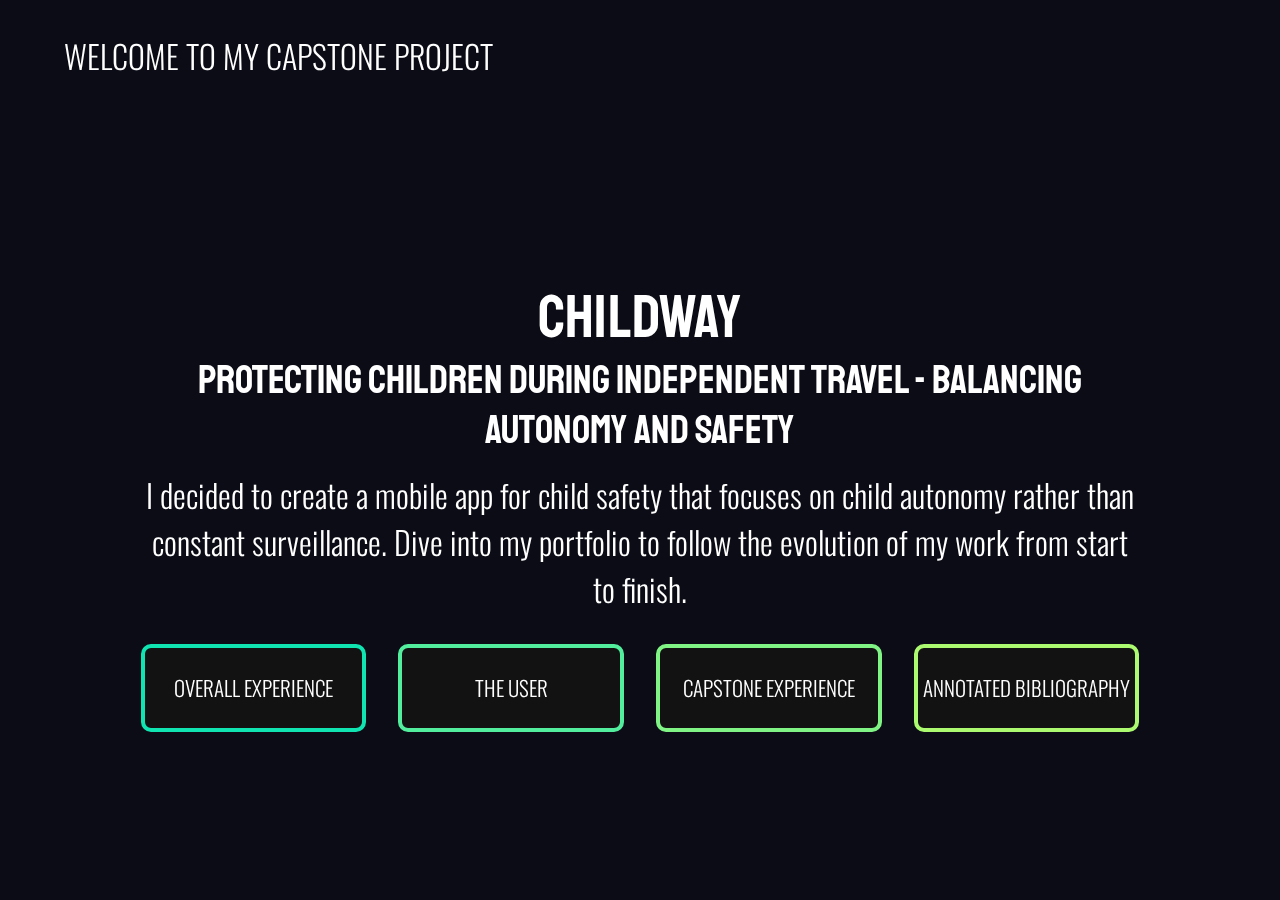
<file: index.html>
<!DOCTYPE html>
<html lang="en">
<head>
    <meta charset="UTF-8">
    <meta name="viewport" content="width=device-width, initial-scale=1.0">
    <title>ChildWay</title>
    <link rel="stylesheet" href="style.css">
</head>
<body>
    <header class="home-header">
        <h1 class="welcome-text">WELCOME TO MY CAPSTONE PROJECT</h1>
    </header>
    <main>
        <div class="main-container">
            <div class="project-title"> 
                <h1 class="app-name">ChildWay</h1>
                <h2 class="sub-title">Protecting Children During Independent Travel - Balancing Autonomy and Safety</h2>
            </div>
            <h3 class="project-description">I decided to create a mobile app for child safety that focuses on child autonomy rather than constant surveillance. Dive into my portfolio to follow the evolution of my work from start to finish.</h3>
            <div class="page-buttons">
                <a id="overall-btn" href="./tabs/overall.html">OVERALL EXPERIENCE</a>
                <a id="user-btn" href="./tabs/user.html">THE USER</a>
                <a id="experience-btn" href="./tabs/experience.html">CAPSTONE EXPERIENCE</a>
                <a id="bibliography-btn" href="./tabs/bibliography.html">ANNOTATED BIBLIOGRAPHY</a>
            </div>
        </div>
    </main>
</body>
</html>
</file>
<file: style.css>
@import url('https://fonts.googleapis.com/css2?family=Cal+Sans&family=Oswald:wght@200..700&family=Staatliches&display=swap');

:root {
    --primary-color: #10E5B2;
    --primary-accent: #acfa70;
    --secondary-color: #FF6F52;
    --tertiary-color: #0B0C15;
}

/* All pages */

html, body {
    margin: 0;
    height: 100%;
}

body {
    display: flex;
    flex-direction: column;
    background-color: var(--tertiary-color);
}

header {
    display: flex;
    align-items: center;
    justify-content: space-between;
    margin: 0;
    padding: 2rem 4rem;
}

header .title {
    font-size: 40px;
    color: white;
    text-decoration: none;
    font-family: "Staatliches", sans-serif;
    font-weight: 400;
    font-style: normal;
}

nav {
    display: flex;
    gap: 2rem;
}

nav a {
    position: relative;
    font-size: larger;
    text-decoration: none;
    color: white;
    font-family: "Oswald", sans-serif;
    font-optical-sizing: auto;
    font-weight: 200;
    font-style: normal;
}

nav a::after {
    content: "";
    position: absolute;
    left: 0;
    bottom: -4px;
    width: 0;
    height: 3px;
    transition: all 300ms ease-in-out;
}

nav a:hover::after {
    width: 100%;
}

nav .overall-tab::after {
    background-color: var(--primary-color);
}

nav .user-tab::after {
    background-color: #53ee9d;
}

nav .experience-tab::after {
    background-color: #80f586;
}

nav .bibliography-tab::after {
    background-color: var(--primary-accent);
}

nav a.active::after {
    width: 100%;
}

/* Landing Page */
.home-header {
    display: flex;
    flex-direction: column;
    align-items: start;
}

.home-header .welcome-text {
    margin: 0;
    font-family: "Oswald", sans-serif;
    font-optical-sizing: auto;
    font-weight: 300;
    font-style: normal;
    color: white;
}

main {
    display: flex;
    justify-content: center;
    align-items: center;
    margin: 0;
    height: 100vh;
}

main .main-container {
    display: flex;
    flex-direction: column;
    justify-content: center;
    align-items: center;
    max-width: 78vw;
    height: 32rem;
}

main .main-container .project-title {
    display: flex;
    flex-direction: column;
    align-items: center;
    width: 100%;
    position: relative;
}

main .main-container .app-name {
    position: relative;
    display: flex;
    justify-content: center;
    font-family: "Staatliches", sans-serif;
    font-weight: 400;
    font-style: normal;
    color: white;
    font-size: 60px;
    padding: 0;
    margin: 0;
    width: 15rem;
}

main .main-container:hover .project-title::after {
    width: 100%;
}

main .main-container .project-title::after {
    content: "";
    position: absolute;
    left: 0;
    width: 0;
    height: 100%;
    background-image: linear-gradient(to right, var(--primary-color), var(--primary-accent));
    mix-blend-mode: darken;
    transition: all 500ms ease-in-out;
    background-color: red;
}

main .main-container .sub-title {
    text-align: center;
    font-family: "Staatliches", sans-serif;
    font-weight: 400;
    font-style: normal;
    color: white;
    font-size: 40px;
    margin-top: 0;
    margin-bottom: 1rem;
}

main .main-container .project-description {
    text-align: center;
    font-family: "Oswald", sans-serif;
    font-optical-sizing: auto;
    font-weight: 300;
    font-style: normal;
    font-size: xx-large;
    color: white;
    margin-top: 0;
}

main .main-container .page-buttons {
    display: flex;
    justify-content: center;
    gap: 2rem;
    max-width: 78vw;
}

main .main-container .page-buttons a {
    display: flex;
    justify-content: center;
    align-items: center;
    text-align: center;
    text-decoration: none;
    color: white;
    background-color: #121212;
    font-family: "Oswald", sans-serif;
    font-optical-sizing: auto;
    font-weight: 300;
    font-style: normal;
    height: 5rem;
    width: 17rem;
    border-radius: 10px;
    font-size: 21px;
    transition: all 300ms ease-in-out;
}

main .main-container .page-buttons #overall-btn {
    border: 4px solid var(--primary-color);
}

main .main-container .page-buttons #user-btn {
    border: 4px solid #53ee9d;
}

main .main-container .page-buttons #experience-btn {
    border: 4px solid #80f586;
}

main .main-container .page-buttons #bibliography-btn {
    border: 4px solid var(--primary-accent);
}

main .main-container .page-buttons a:hover {
    scale: 1.1;
    color: #121212;
}

main .main-container .page-buttons #overall-btn:hover {
    background-color: var(--primary-color);
}

main .main-container .page-buttons #user-btn:hover {
    background-color: #53ee9d;
}

main .main-container .page-buttons #experience-btn:hover {
    background-color: #80f586;
}

main .main-container .page-buttons #bibliography-btn:hover {
    background-color: var(--primary-accent);
}
</file>
